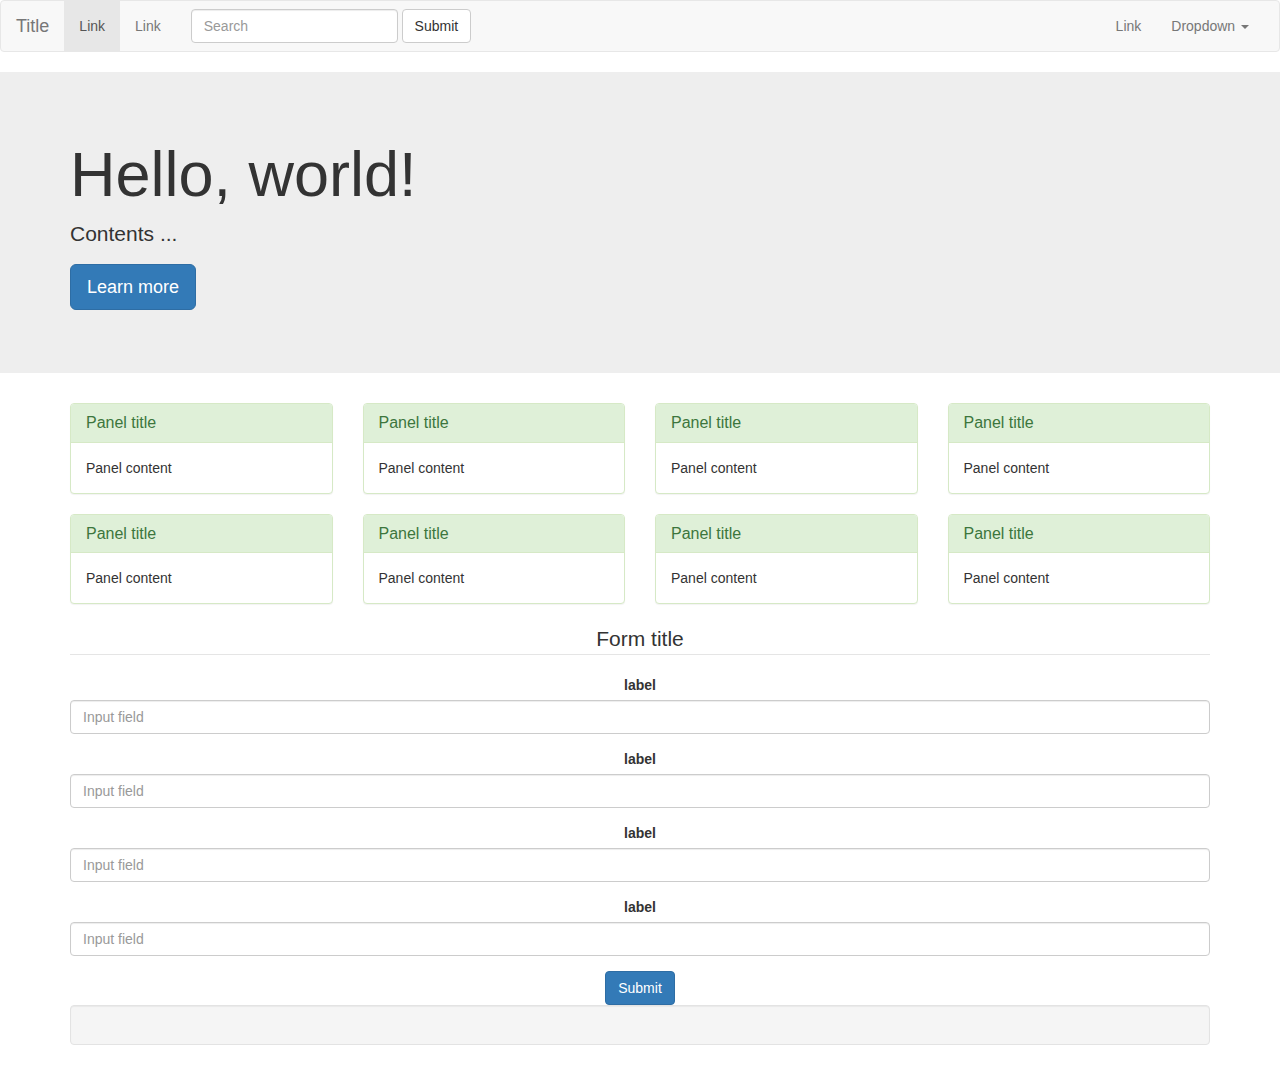
<file: index.html>
<!DOCTYPE html>
<html lang="">
	<head>
		<meta charset="utf-8">
		<meta http-equiv="X-UA-Compatible" content="IE=edge">
		<meta name="viewport" content="width=device-width, initial-scale=1">
		<title>Title Page</title>

		<!-- Bootstrap CSS -->
		<link rel="stylesheet" href="assets/plugins/bootstrap/css/bootstrap.min.css">

		
	</head>
	<body>
		<nav class="navbar navbar-default" role="navigation">
			<div class="container-fluid">
				<!-- Brand and toggle get grouped for better mobile display -->
				<div class="navbar-header">
					<button type="button" class="navbar-toggle" data-toggle="collapse" data-target=".navbar-ex1-collapse">
						<span class="sr-only">Toggle navigation</span>
						<span class="icon-bar"></span>
						<span class="icon-bar"></span>
						<span class="icon-bar"></span>
					</button>
					<a class="navbar-brand" href="#">Title</a>
				</div>
		
				<!-- Collect the nav links, forms, and other content for toggling -->
				<div class="collapse navbar-collapse navbar-ex1-collapse">
					<ul class="nav navbar-nav">
						<li class="active"><a href="#">Link</a></li>
						<li><a href="#">Link</a></li>
					</ul>
					<form class="navbar-form navbar-left" role="search">
						<div class="form-group">
							<input type="text" class="form-control" placeholder="Search">
						</div>
						<button type="submit" class="btn btn-default">Submit</button>
					</form>
					<ul class="nav navbar-nav navbar-right">
						<li><a href="#">Link</a></li>
						<li class="dropdown">
							<a href="#" class="dropdown-toggle" data-toggle="dropdown">Dropdown <b class="caret"></b></a>
							<ul class="dropdown-menu">
								<li><a href="#">Action</a></li>
								<li><a href="#">Another action</a></li>
								<li><a href="#">Something else here</a></li>
								<li><a href="#">Separated link</a></li>
							</ul>
						</li>
					</ul>
				</div><!-- /.navbar-collapse -->
			</div>
		</nav>

			<div class="jumbotron">
				<div class="container">
					<h1>Hello, world!</h1>
					<p>Contents ...</p>
					<p>
						<a class="btn btn-primary btn-lg">Learn more</a>
					</p>
				</div>
			</div>
			<div class="container">
				<div class="row">
					<div class="col-xs-3 col-sm-3 col-md-3 col-lg-3">
						<div class="panel panel-success">
							<div class="panel-heading">
								<h3 class="panel-title">Panel title</h3>
							</div>
							<div class="panel-body">
								Panel content
							</div>
						</div>
					</div>
					<div class="col-xs-3 col-sm-3 col-md-3 col-lg-3">
						<div class="panel panel-success">
							<div class="panel-heading">
								<h3 class="panel-title">Panel title</h3>
							</div>
							<div class="panel-body">
								Panel content
							</div>
						</div>
					</div>
					<div class="col-xs-3 col-sm-3 col-md-3 col-lg-3">
						<div class="panel panel-success">
							<div class="panel-heading">
								<h3 class="panel-title">Panel title</h3>
							</div>
							<div class="panel-body">
								Panel content
							</div>
						</div>
					</div>
					<div class="col-xs-3 col-sm-3 col-md-3 col-lg-3">
						<div class="panel panel-success">
							<div class="panel-heading">
								<h3 class="panel-title">Panel title</h3>
							</div>
							<div class="panel-body">
								Panel content
							</div>
						</div>
					</div>
				</div>
				<div class="row">
					<div class="col-xs-3 col-sm-3 col-md-3 col-lg-3">
						<div class="panel panel-success">
							<div class="panel-heading">
								<h3 class="panel-title">Panel title</h3>
							</div>
							<div class="panel-body">
								Panel content
							</div>
						</div>
					</div>
					<div class="col-xs-3 col-sm-3 col-md-3 col-lg-3">
						<div class="panel panel-success">
							<div class="panel-heading">
								<h3 class="panel-title">Panel title</h3>
							</div>
							<div class="panel-body">
								Panel content
							</div>
						</div>
					</div>
					<div class="col-xs-3 col-sm-3 col-md-3 col-lg-3">
						<div class="panel panel-success">
							<div class="panel-heading">
								<h3 class="panel-title">Panel title</h3>
							</div>
							<div class="panel-body">
								Panel content
							</div>
						</div>
					</div>
					<div class="col-xs-3 col-sm-3 col-md-3 col-lg-3">
						<div class="panel panel-success">
							<div class="panel-heading">
								<h3 class="panel-title">Panel title</h3>
							</div>
							<div class="panel-body">
								Panel content
							</div>
						</div>
					</div>
				</div>
			</div>

			<div class="container">
				<center>
				<form action="" method="POST" role="form">
					<legend>Form title</legend>
				
					<div class="form-group">
						<label for="">label</label>
						<input type="text" class="form-control" id="" placeholder="Input field">
					</div>

					<div class="form-group">
						<label for="">label</label>
						<input type="text" class="form-control" id="" placeholder="Input field">
					</div>

					<div class="form-group">
						<label for="">label</label>
						<input type="text" class="form-control" id="" placeholder="Input field">
					</div>

					<div class="form-group">
						<label for="">label</label>
						<input type="text" class="form-control" id="" placeholder="Input field">
					</div>
				
					
				
					<button type="submit" class="btn btn-primary">Submit</button>
				</form>
				</center>
			</div>

			<div class="container">
				<div class="well">
					
				</div>
			</div>

		<!-- <div class="container">
			<div class="row">
				<div class="col-xs-3 col-sm-3 col-md-3 col-lg-3">
					<div class="panel panel-danger">
						<div class="panel-heading">
							<h3 class="panel-title">Panel title</h3>
						</div>
						<div class="panel-body">
							Panel content
						</div>
					</div>
				</div>

				<div class="col-xs-3 col-sm-3 col-md-3 col-lg-3">
					<div class="panel panel-danger">
						<div class="panel-heading">
							<h3 class="panel-title">Panel title</h3>
						</div>
						<div class="panel-body">
							Panel content
						</div>
					</div>
				</div>

				<div class="col-xs-3 col-sm-3 col-md-3 col-lg-3">
					<div class="panel panel-danger">
						<div class="panel-heading">
							<h3 class="panel-title">Panel title</h3>
						</div>
						<div class="panel-body">
							Panel content
						</div>
					</div>
				</div>
			</div>

			<div class="row">
				<div class="col-xs-3 col-sm-3 col-md-3 col-lg-3">
					<div class="panel panel-danger">
						<div class="panel-heading">
							<h3 class="panel-title">Panel title</h3>
						</div>
						<div class="panel-body">
							Panel content
						</div>
					</div>
				</div>

				<div class="col-xs-3 col-sm-3 col-md-3 col-lg-3">
					<div class="panel panel-danger">
						<div class="panel-heading">
							<h3 class="panel-title">Panel title</h3>
						</div>
						<div class="panel-body">
							Panel content
						</div>
					</div>
				</div>

				<div class="col-xs-3 col-sm-3 col-md-3 col-lg-3">
					<div class="panel panel-danger">
						<div class="panel-heading">
							<h3 class="panel-title">Panel title</h3>
						</div>
						<div class="panel-body">
							Panel content
						</div>
					</div>
				</div>
			</div>
			
		</div> -->

		<!-- jQuery -->
		<script src="assets/plugins/jquery/jquery.min.js"></script>

		<!-- Bootstrap JavaScript -->
		<script src="assets/plugins/bootstrap/js/bootstrap.min.js" ></script>
		
	</body>
</html>
</file>
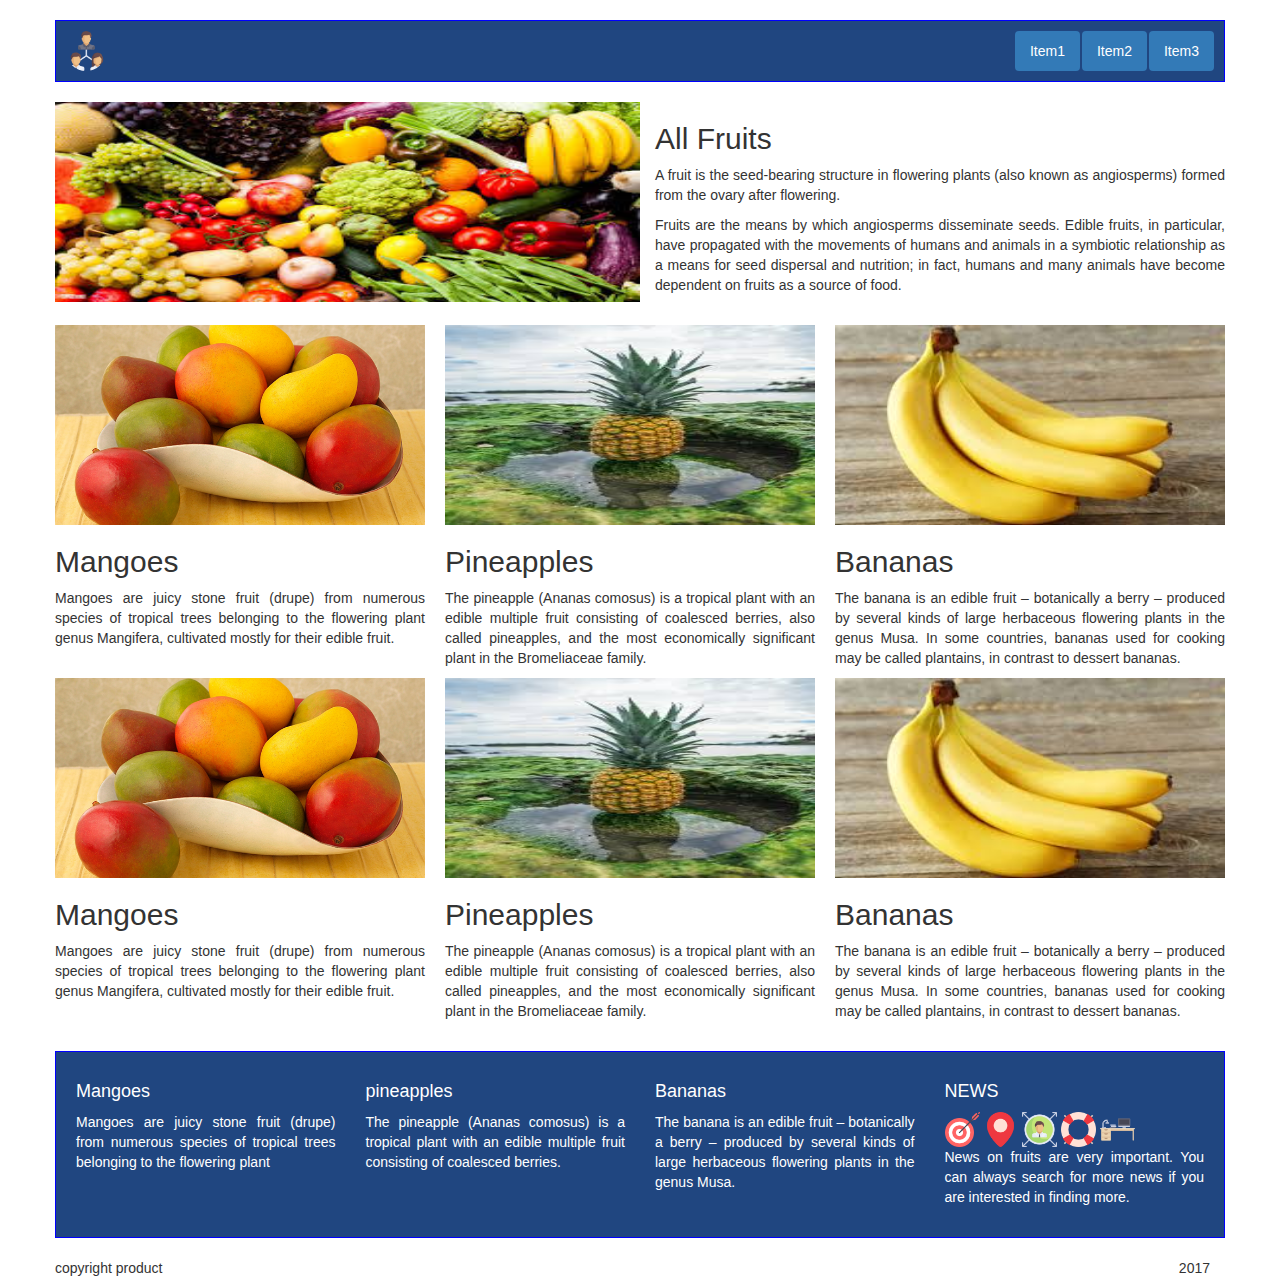
<file: hw1.html>
<!DOCTYPE html>
<html lang="">
	<head>
		<meta charset="utf-8">
		<meta http-equiv="X-UA-Compatible" content="IE=edge">
		<meta name="viewport" content="width=device-width, initial-scale=1">
		<title>Title Page</title>

		<!-- Bootstrap CSS -->
		<link rel="stylesheet" href="assets/plugins/bootstrap/css/bootstrap.min.css">
		<link rel="stylesheet" type="text/css" href="assets/css/hw1.css">

		
	</head>
	<body>
		<div class="container navi">
			<div class="row">
				<div class="col-md-3">
					<div class="logo">
						<img alt="LOGO" class="img-circle" src="assets/img/icons/group.png" height=40 width="40">
					</div>
				</div>
				<div class="col-md-9 col-sm-12">
					<div class="navipill">
						<ul class="nav nav-pills">
							<li class="active"><a href="#">Item1</a></li>
							<li class="active"><a href="#">Item2</a></li>
							<li class="active"><a href="#">Item3</a></li>
						</ul>
					</div>
				</div>
				
			</div>
		</div>

		<div class="container">
			<div class="row">
				<div class="col-md-6 pic">
					<img src="assets/img/banners/fruits.jpg" alt="Fruits" width=100% height=200>
					
				</div>
				<div class="col-md-6 padr">
					<h2>All Fruits</h2>
					<p>A fruit is the seed-bearing structure in flowering plants (also known as angiosperms) formed from the ovary after flowering.</p>
					<p>Fruits are the means by which angiosperms disseminate seeds. Edible fruits, in particular, have propagated with the movements of humans and animals in a symbiotic relationship as a means for seed dispersal and nutrition; in fact, humans and many animals have become dependent on fruits as a source of food.</p>
				</div>
			</div>
			
		</div>
		<div class="container">
			<div class="row">
				<div class="col-md-4 pic1 ">
					<img src="assets/img/banners/mangos.jpg" alt="Mangoes" width=100% height=200>
					<h2>Mangoes</h2>
					<p>Mangoes are juicy stone fruit (drupe) from numerous species of tropical trees belonging to the flowering plant genus Mangifera, cultivated mostly for their edible fruit.</p>
				</div>
				
				<div class="col-md-4 pic1">
					<img src="assets/img/banners/pineapples.jpg" alt="Pineapple" width=100% height=200>
					<h2>Pineapples</h2>
					<p>The pineapple (Ananas comosus) is a tropical plant with an edible multiple fruit consisting of coalesced berries, also called pineapples, and the most economically significant plant in the Bromeliaceae family.</p>
				</div>

				<div class="col-md-4 pic1 padr">
					<img src="assets/img/banners/bananas.jpg" alt="banana" width=100% height=200>
					<h2>Bananas</h2>
					<p>The banana is an edible fruit – botanically a berry – produced by several kinds of large herbaceous flowering plants in the genus Musa. In some countries, bananas used for cooking may be called plantains, in contrast to dessert bananas.</p>
				</div>
			</div>
			<div class="row">
				<div class="col-md-4 pic1">
					<img src="assets/img/banners/mangos.jpg" alt="Mangoes" width=100% height=200>
					<h2>Mangoes</h2>
					<p>Mangoes are juicy stone fruit (drupe) from numerous species of tropical trees belonging to the flowering plant genus Mangifera, cultivated mostly for their edible fruit.</p>
				</div>
				
				<div class="col-md-4 pic1">
					<img src="assets/img/banners/pineapples.jpg" alt="Pineapple" width=100% height=200>
					<h2>Pineapples</h2>
					<p>The pineapple (Ananas comosus) is a tropical plant with an edible multiple fruit consisting of coalesced berries, also called pineapples, and the most economically significant plant in the Bromeliaceae family.</p>
				</div>

				<div class="col-md-4 pic1 padr">
					<img src="assets/img/banners/bananas.jpg" alt="banana" width=100% height=200>
					<h2>Bananas</h2>
					<p>The banana is an edible fruit – botanically a berry – produced by several kinds of large herbaceous flowering plants in the genus Musa. In some countries, bananas used for cooking may be called plantains, in contrast to dessert bananas.</p>
				</div>
			</div>
		</div>

		<div class="container foot">
			<div class="row">
				<div class="col-md-3 col-sm-6">
					<h4>Mangoes</h4>
					<p>Mangoes are juicy stone fruit (drupe) from numerous species of tropical trees belonging to the flowering plant</p>
				</div>
				<div class="col-md-3 col-sm-6">
					<h4>pineapples</h4>
					<p>The pineapple (Ananas comosus) is a tropical plant with an edible multiple fruit consisting of coalesced berries. </p>
				</div>
				<div class="col-md-3 col-sm-6">
					<h4>Bananas</h4>
					<p>The banana is an edible fruit – botanically a berry – produced by several kinds of large herbaceous flowering plants in the genus Musa. </p>
				</div>
				<div class="col-md-3 col-sm-6">
					<h4>NEWS</h4>
					<img alt="LOGO" src="assets/img/icons/dart.png" height=35 width="35">
					<img alt="LOGO" src="assets/img/icons/map.png" height=35 width="35">
					<img alt="LOGO" src="assets/img/icons/boss.png" height=35 width="35">
					<img alt="LOGO" src="assets/img/icons/life.png" height=35 width="35">
					<img alt="LOGO" src="assets/img/icons/study.png" height=35 width="35">
					
					<p>News on fruits are very important. You can always search for more news if you are interested in finding more.</p>
				</div>
			</div>
		</div>
		<div class="container">
			<div class="row">
				<div class="col-md-10 pic">
					<p>copyright product</p>
					
				</div>
				<div class="col-md-2">
					<p class="just">2017</p>
					
				</div>
			</div>
		</div>
		

		<!-- jQuery -->
		<script src="assets/plugins/jquery/jquery.min.js"></script>
		<!-- Bootstrap JavaScript -->
		<script src="assets/plugins/bootstrap/js/bootstrap.min.js"></script>
		
 		
	</body>
</html>
</file>
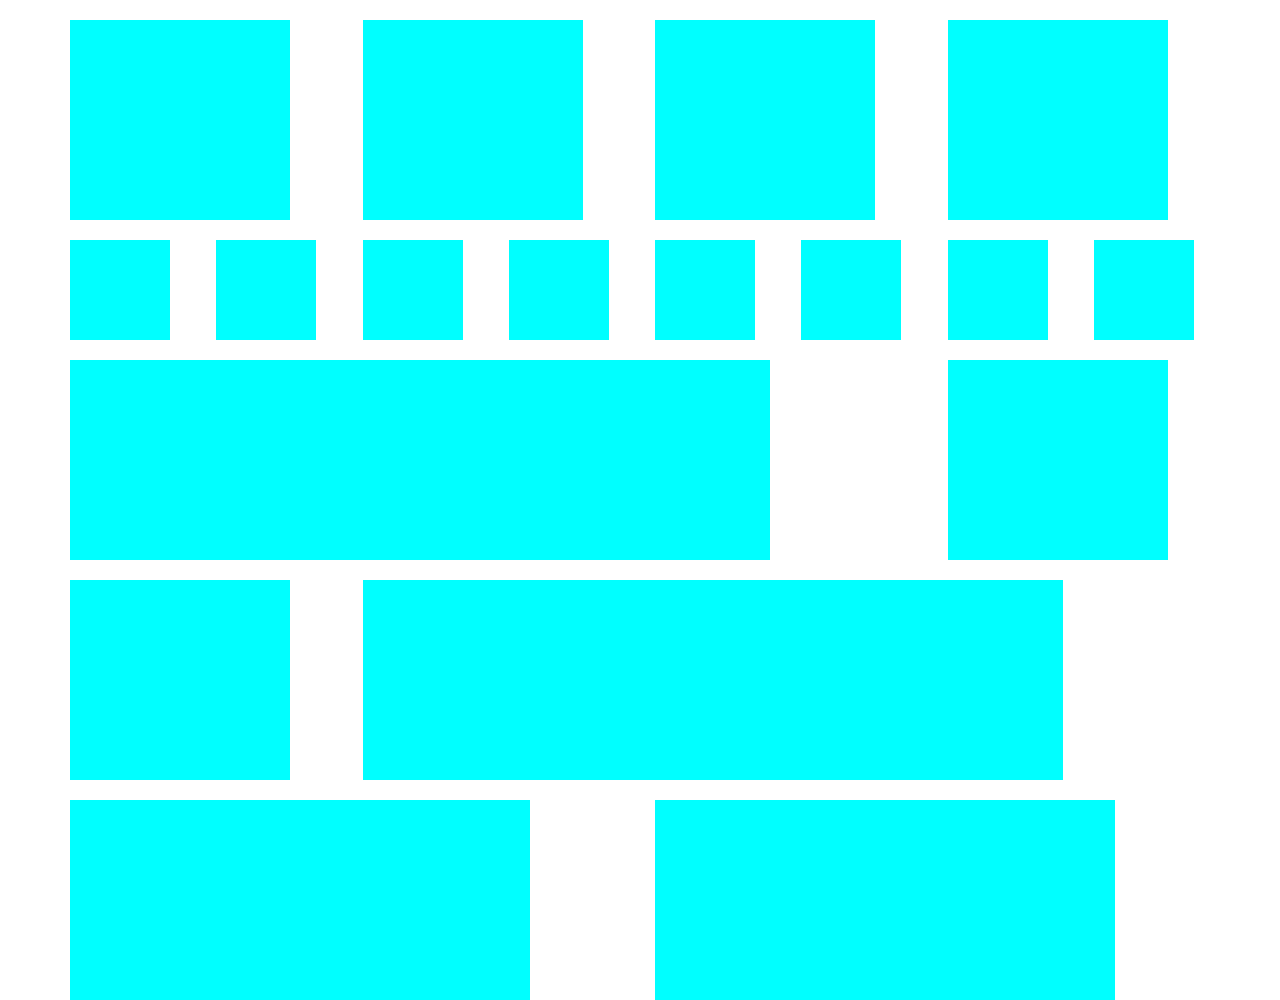
<file: hw2.html>
<!DOCTYPE html>
<html lang="">
	<head>
		<meta charset="utf-8">
		<meta http-equiv="X-UA-Compatible" content="IE=edge">
		<meta name="viewport" content="width=device-width, initial-scale=1">
		<title>Title Page</title>

		<!-- Bootstrap CSS -->
		<link rel="stylesheet" href="assets/plugins/bootstrap/css/bootstrap.min.css">
		<link rel="stylesheet" type="text/css" href="assets/css/hw2.css">
		
	</head>
	<body>
		<div class="container">
			<div class="row">
				<div class="col-md-3 ">
				<div class="coin">
					
				</div>
					
				</div>
				<div class="col-md-3">
					<div class="coin">
					
				</div>
				</div>
				<div class="col-md-3">
					<div class="coin">
					
				</div>
				</div>
				<div class="col-md-3">
					<div class="coin">
					
				</div>
				</div>
			</div>
		</div>
		<div class="container">
			<div class="row">
				<div class="col-md-3">
					<div class="col-md-6 pine1">
						<div class="pine"></div>
					</div>
					<div class="col-md-6 pine2">
						<div class="pine"></div>
					</div>
				</div>
				<div class="col-md-3">
					<div class="col-md-6 pine1">
						<div class="pine"></div>
					</div>
					<div class="col-md-6 pine2">
						<div class="pine"></div>
					</div>
				</div>
				<div class="col-md-3">
					<div class="col-md-6 pine1">
						<div class="pine"></div>
					</div>
					<div class="col-md-6 pine2">
						<div class="pine"></div>
					</div>
				</div>
				<div class="col-md-3">
					<div class="col-md-6 pine1">
						<div class="pine"></div>
					</div>
					<div class="col-md-6 pine2">
						<div class="pine"></div>
					</div>
				</div>
				

			</div>
		</div>
		<div class="container">
			<div class="row">
				<div class="col-md-9">
					<div class="pine3"></div>
				</div>
				<div class="col-md-3">
					<div class="coin"></div>
				</div>
			</div>
		</div>

		<div class="container">
			<div class="row">
				<div class="col-md-3">
					<div class="coin"></div>
				</div>
				<div class="col-md-9">
					<div class="pine3"></div>
				</div>
				
			</div>
		</div>
		<div class="container">
			<div class="row">
				<div class="col-md-6">
					<div class="pine4"></div>
				</div>
				<div class="col-md-6">
					<div class="pine4"></div>
				</div>
				
			</div>
		</div>

		<!-- jQuery -->
		<script src="assets/plugins/jquery/jquery.min.js"></script>
		<!-- Bootstrap JavaScript -->
		<script src="assets/plugins/bootstrap/js/bootstrap.min.js"></script>
	</body>
</html>
</file>
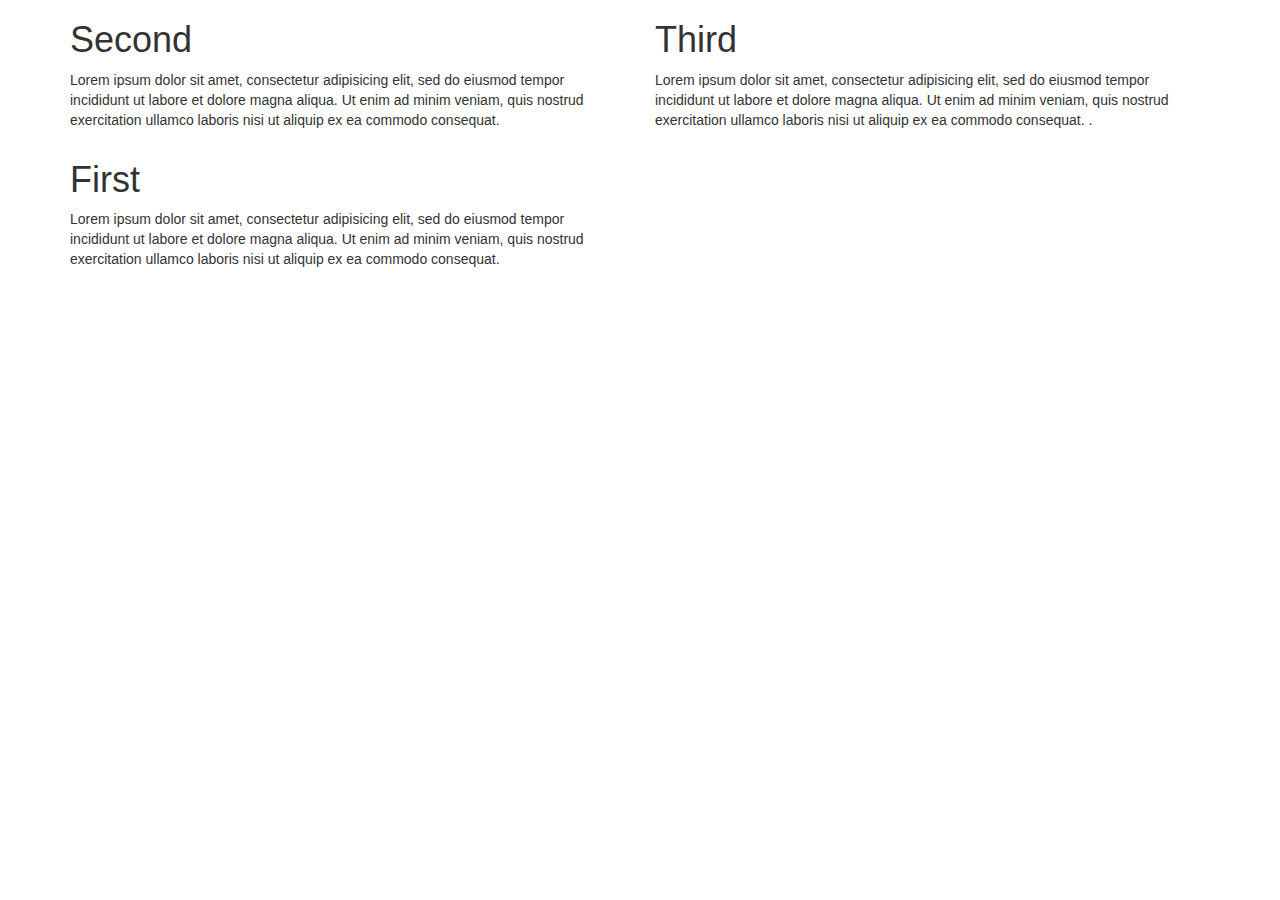
<file: new.html>
<!DOCTYPE html>
<html lang="">
	<head>
		<meta charset="utf-8">
		<meta http-equiv="X-UA-Compatible" content="IE=edge">
		<meta name="viewport" content="width=device-width, initial-scale=1">
		<title>Title Page</title>

		<!-- Bootstrap CSS -->
		<link rel="stylesheet" type="text/css" href="assets/plugins/bootstrap/css/bootstrap.min.css">

		<!-- style CSS -->
		<link rel="stylesheet" type="text/css" href="assets/css/style.css">
	</head>
	<body>

		<div class="container">

			<div class="row">

				<div class="col-md-6 col-md-push-6 col-md-push-6">
					<h1>Third</h1>
					<p>Lorem ipsum dolor sit amet, consectetur adipisicing elit, sed do eiusmod
					tempor incididunt ut labore et dolore magna aliqua. Ut enim ad minim veniam,
					quis nostrud exercitation ullamco laboris nisi ut aliquip ex ea commodo
					consequat. .</p>
				</div>
				<div class="col-md-6 col-md-pull-6">
					<h1>Second</h1>
					<p>Lorem ipsum dolor sit amet, consectetur adipisicing elit, sed do eiusmod
					tempor incididunt ut labore et dolore magna aliqua. Ut enim ad minim veniam,
					quis nostrud exercitation ullamco laboris nisi ut aliquip ex ea commodo
					consequat. </p>
				</div>

				<div class=" col-md-6">
					<h1>First</h1>
					<p>Lorem ipsum dolor sit amet, consectetur adipisicing elit, sed do eiusmod
					tempor incididunt ut labore et dolore magna aliqua. Ut enim ad minim veniam,
					quis nostrud exercitation ullamco laboris nisi ut aliquip ex ea commodo
					consequat. </p>
				</div>
				<div class="clearfix hidden-md-up"></div>
				

			</div>
			<!-- <div class="row">
				<div class="col-md-11 col-md-offset-0-3">
					<h1>One</h1>
					<p>Lorem ipsum dolor sit amet, consectetur adipisicing elit, sed do eiusmod
					tempor incididunt ut labore et dolore magna aliqua. Ut enim ad minim veniam,
					quis nostrud exercitation ullamco laboris nisi ut aliquip ex ea commodo
					consequat. </p>
					
				</div>
			</div>
			<div class="row">
				<div class="col-md-4 col-md-offset-0-3">
					<h1>One</h1>
					<p>Lorem ipsum dolor sit amet, consectetur adipisicing elit, sed do eiusmod
					tempor incididunt ut labore et dolore magna aliqua. Ut enim ad minim veniam,
					quis nostrud exercitation ullamco laboris nisi ut aliquip ex ea commodo
					consequat. </p>
					
				</div>
				<div class="col-md-7">
					<h1>Two</h1>
					<p>Lorem ipsum dolor sit amet, consectetur adipisicing elit, sed do eiusmod
					tempor incididunt ut labore et dolore magna aliqua. Ut enim ad minim veniam,
					quis nostrud exercitation ullamco laboris nisi ut aliquip ex ea commodo
					consequat. </p>
				</div>
			</div>
			<div class="row">
				<div class="col-md-5 col-md-offset-1-5">
					<h1>One</h1>
					<p>Lorem ipsum dolor sit amet, consectetur adipisicing elit, sed do eiusmod
					tempor incididunt ut labore et dolore magna aliqua. Ut enim ad minim veniam,
					quis nostrud exercitation ullamco laboris nisi ut aliquip ex ea commodo
					consequat. </p>
					
				</div>
				<div class="col-md-4">
					<h1>Two</h1>
					<p>Lorem ipsum dolor sit amet, consectetur adipisicing elit, sed do eiusmod
					tempor incididunt ut labore et dolore magna aliqua. Ut enim ad minim veniam,
					quis nostrud exercitation ullamco laboris nisi ut aliquip ex ea commodo
					consequat. </p>
					
				</div>
			</div> -->
		</div>
		<!-- jQuery -->
		<script type="text/javascript" src="assets/plugins/jquery/jquery.min.js"></script>

		<!-- bootstrap -->
		<script type="text/javascript" src="assets/plugins/bootstrap/js/bootstrap.min.js"></script>
	</body>
</html>
</file>
<file: assets/css/hw1.css>
body{
	padding: 0;
	margin: 0;
}

.container{
	margin-top: 20px;
}
.navi{
	border: 1px solid blue;
	padding: 10px;
	background: #204680;
	color: white;
}

.navipill{
	float: right;
}

.logo{
	cursor: pointer;
}

.navipill ul li a{
	color: white;
}

.pic{
	padding: 0;
	
}

p{
	text-align: justify;
}

.pic1{
	
	padding: 0;
	padding-right: 20px;

}

.foot{
	border: 1px solid blue;
	padding: 20px;
	background: #204680;
	color: white;
}
.padr{
	padding-right: 0;
}

.just{
	text-align: right;
}
</file>
<file: assets/css/hw2.css>
.coin{
	height: 200px;
	background-color: cyan;
	width: 220px;
}

.container{
	margin-top: 20px;

}

.pine{
	width: 100px;
	height: 100px;
	background-color: cyan;
	padding: 0;
	margin: 0;
}

.pine1{
	padding-left: 0;
}
.pine2{
	padding-right: 0;
}

.pine3{
	height: 200px;
	background-color: cyan;
	width: 700px;
	padding: 0;
}

.pine4{
	height: 200px;
	background-color: cyan;
	width: 460px;
	padding: 0;
}
</file>
<file: assets/css/style.css>
/*.col-md-offset-1-5{
	margin-left: 12.5%;
}*/

.col-md-offset-0-3{
	margin-left: calc(100% / 24);
}

/*.col-md-offset-0-3{
	margin-left: calc(((1 / 12) * 100%) / 2);
}*/

.col-md-offset-1-5{
	margin-left: calc(300% / 24);
}

/*.col-md-offset-1-5{
	margin-left: calc(((3 / 12) * 100%) / 2);*/

/*margin-left: calc(100% / 24);*/

calc(300% / 24);
</file>
